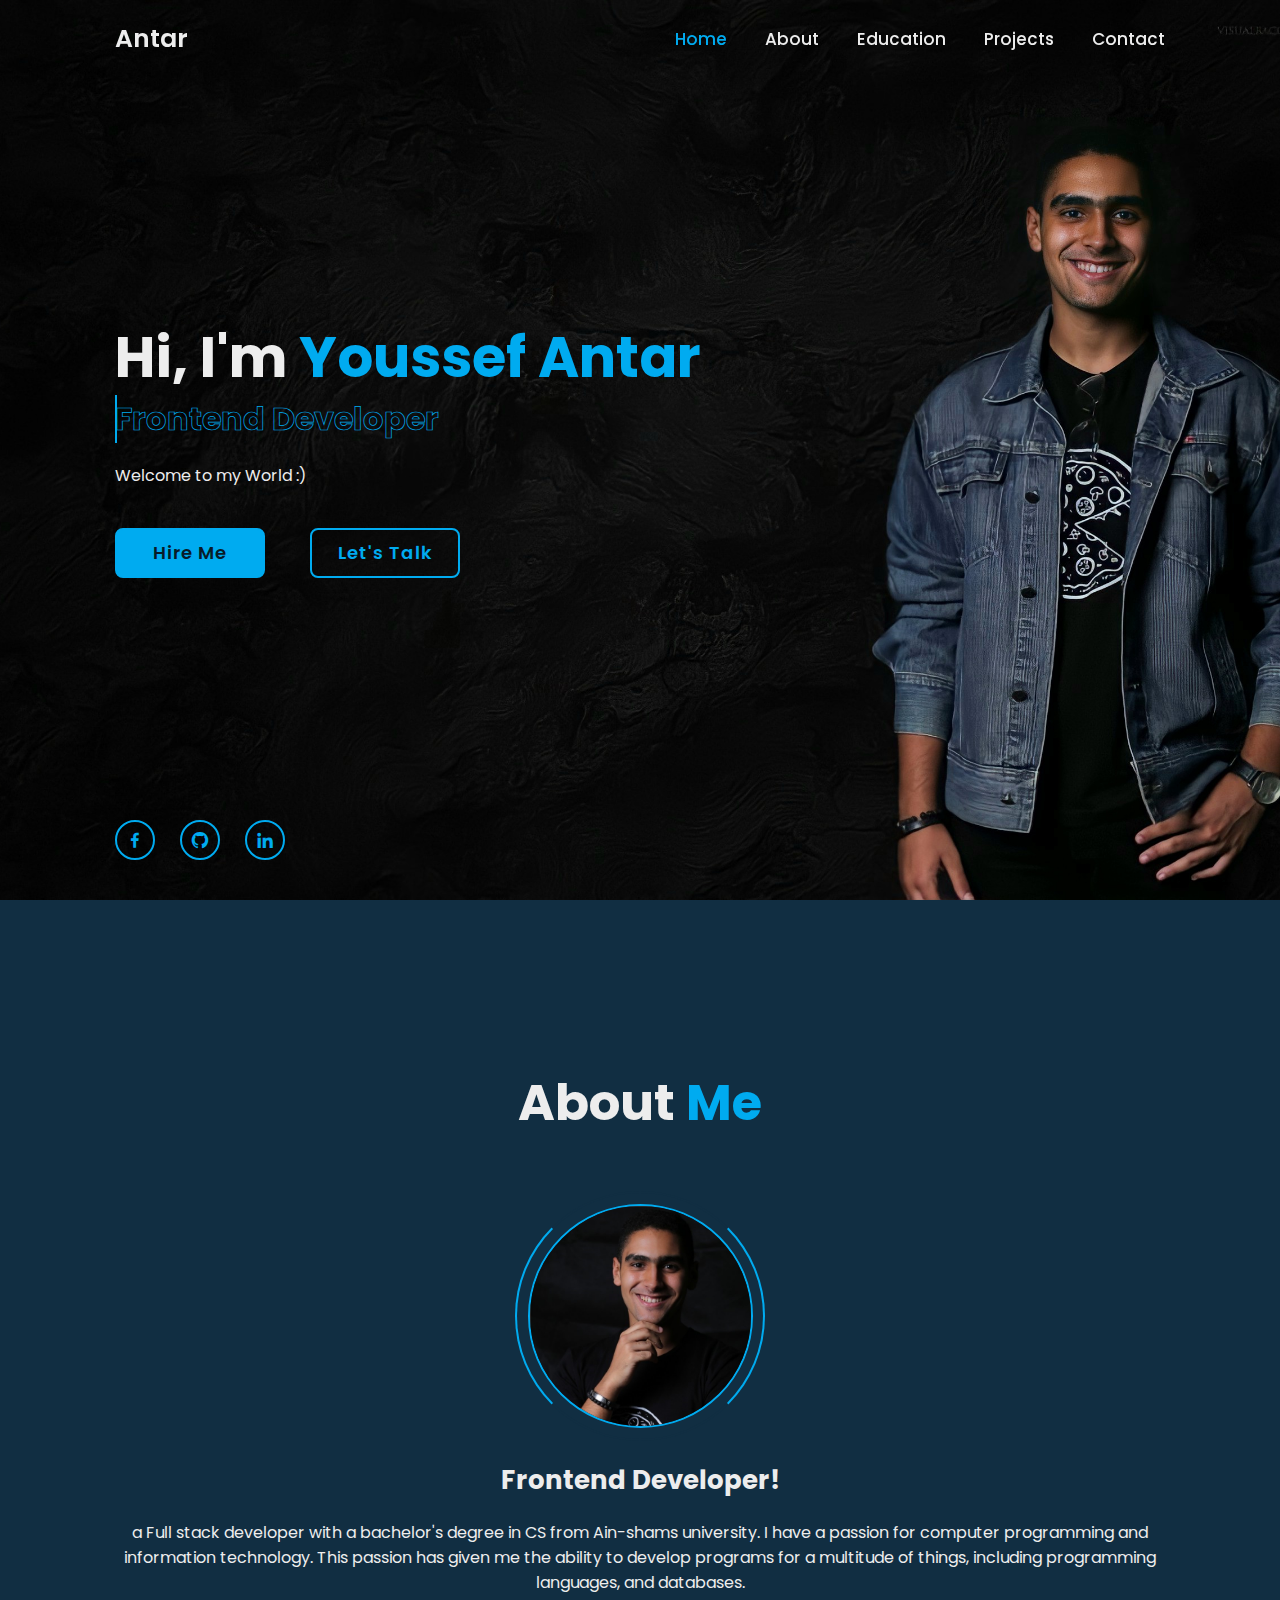
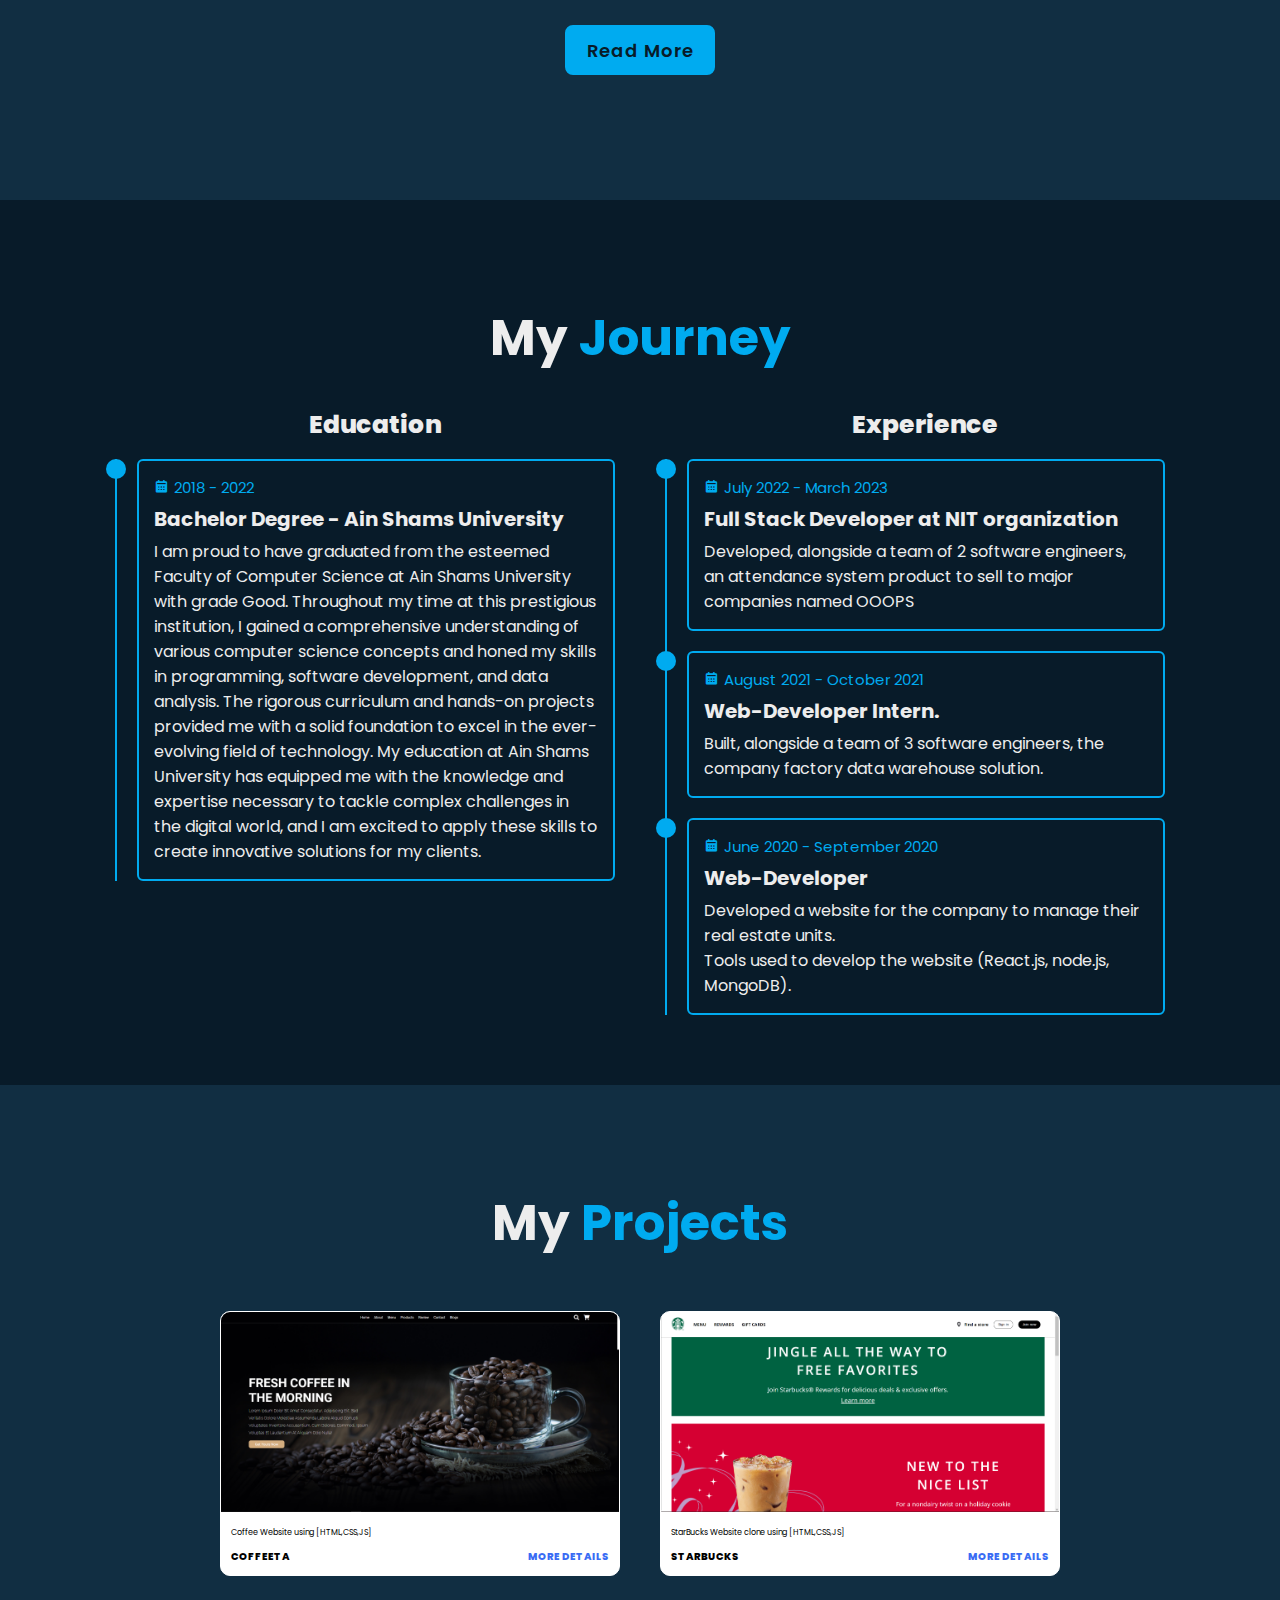
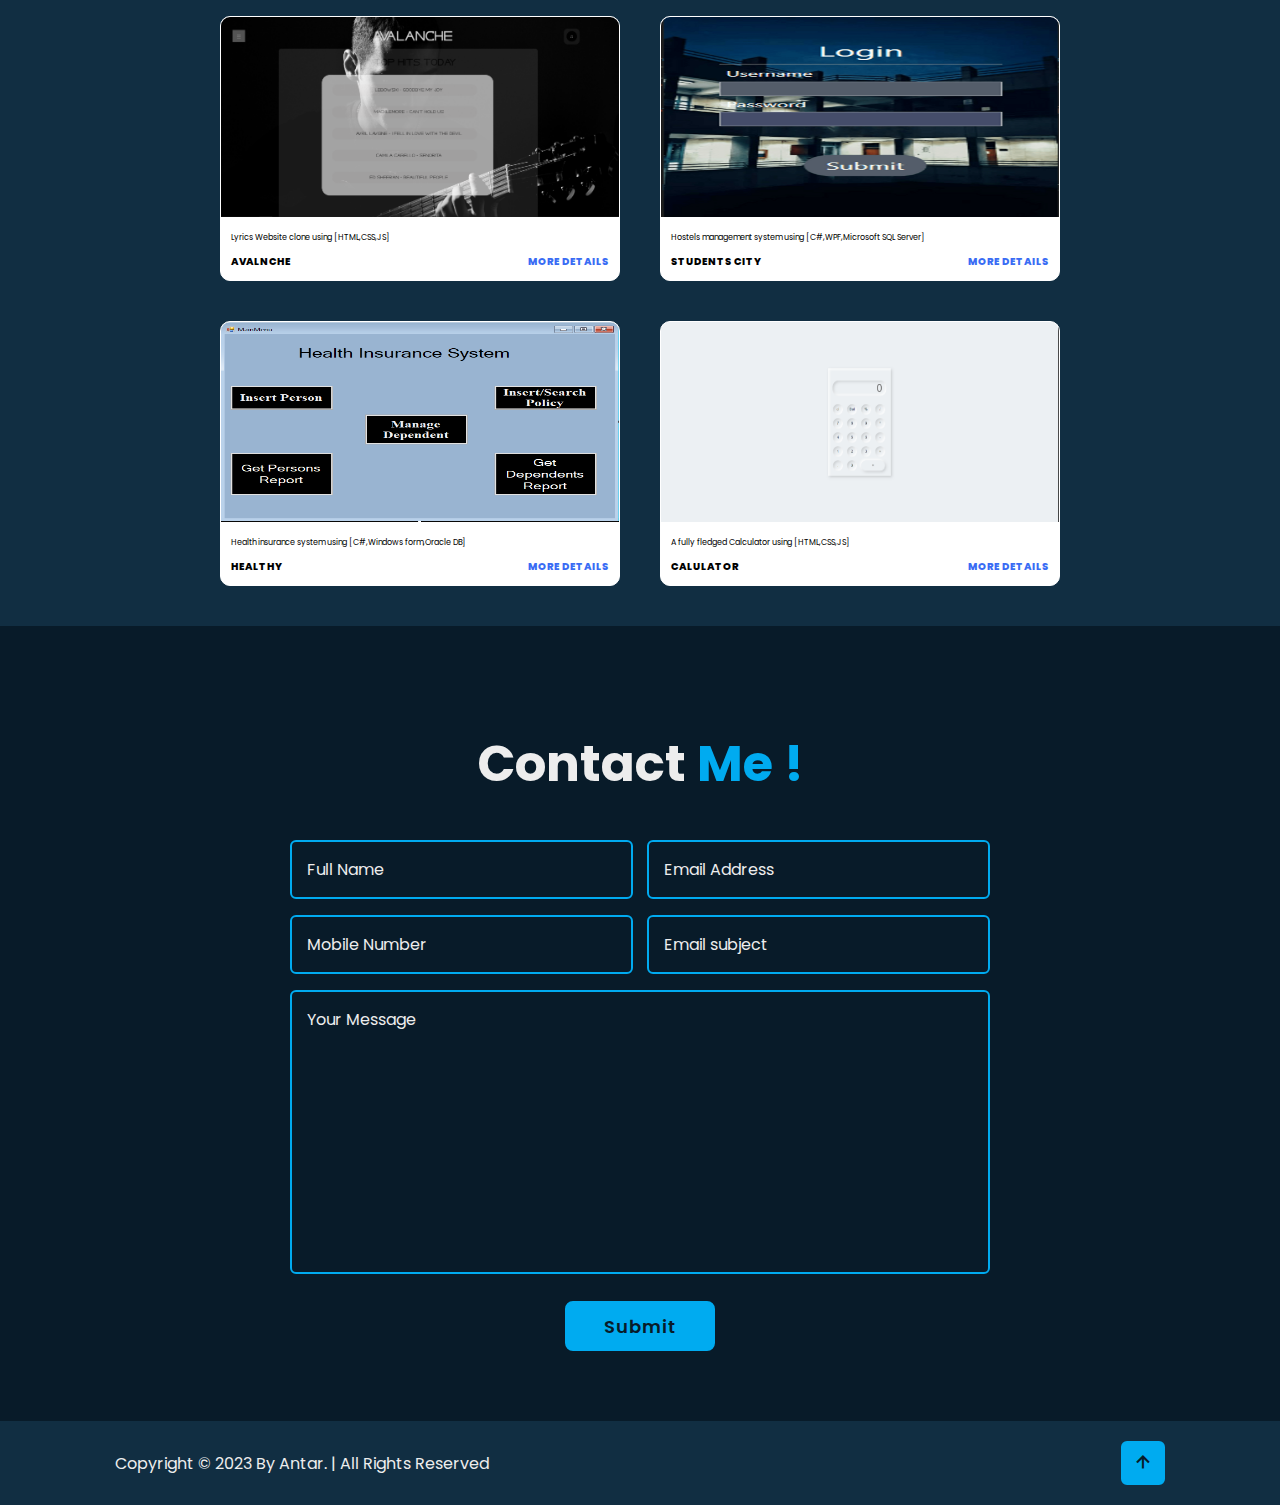
<file: index.html>
<!DOCTYPE html>
<html lang="en">

<head>
  <meta charset="UTF-8">
  <meta name="viewport" content="width=device-width, initial-scale=1.0">
  <title>YoussefAntar</title>
  <link rel="stylesheet" href="css/style.css">
  <link rel="icon" href="./images/user-solid.svg" type="image/icon type">

  <!-- Box icons -->
  <link href='https://unpkg.com/boxicons@2.1.4/css/boxicons.min.css' rel='stylesheet'>

</head>

<body>
  <!-- Header Design -->

  <header class="header">
    <a href="#" class="logo">Antar</a>

    <div class='bx bx-menu' id="menu-icon"></div>

    <nav class="navbar">
      <a href="#home" class="active">Home</a>
      <a href="#about">About</a>
      <a href="#education">Education</a>
      <a href="#projects">Projects</a>
      <a href="#contact">Contact</a>
      <span class="active-nav"></span>
    </nav>
  </header>

  <!-- Home Section -->
  <section class="home" id="home">
    <div class="home-content">
      <h1>Hi, I'm <span>Youssef Antar</span></h1>
      <div class="text-animate">
        <h3>Frontend Developer</h3>
      </div>
      <p>Welcome to my World :)</p>
      <div class="btn-box">
        <a href="https://drive.google.com/file/d/10L1ukaogBBDBgEI-nPYb4ogZ8ADcINJc/view?usp=drive_link" target="_blank"
          class="btn" download="Youssef Aly Antar's Resume Software Engineer">Hire Me</a>
        <a href="https://api.whatsapp.com/send?phone=+201121053405" class="btn">Let's Talk</a>
      </div>
    </div>
    <div class="home-sci">
      <a href="https://www.facebook.com/youssof.aly" target="_blank"><i class='bx bxl-facebook'></i></a>
      <a href="https://github.com/Youssefanter" target="_blank"><i class='bx bxl-github'></i></a>
      <a href="https://www.linkedin.com/in/youssefantar/" target="_blank"><i class='bx bxl-linkedin'></i></a>
    </div>
  </section>

  <!-- About Section -->
  <section class="about" id="about">
    <h2 class="heading">About <span>Me</span></h2>

    <div class="about-img">
      <img src="images/aboutlast2.jpg" alt="about">
      <span class="circle-spin">
      </span>
    </div>

    <div class="about-content">
      <h3>Frontend Developer!</h3>
      <p>a Full stack developer with a bachelor's degree in CS from Ain-shams university. I have a passion for computer
        programming and information technology. This passion has given me the ability to develop programs for a
        multitude
        of things, including programming languages, and databases.</p>
      <div class="btn-box btns">
        <a href="https://www.linkedin.com/in/youssefantar/" class="btn">Read More</a>
      </div>
    </div>

  </section>

  <!-- Education Section  -->
  <section class="education" id="education">
    <h2 class="heading">My <span>Journey</span></h2>
    <div class="education-row">
      <div class="education-column">
        <h3 class="title">Education</h3>
        <div class="education-box">
          <div class="education-content">
            <div class="content">
              <div class="year"><i class='bx bxs-calendar'></i>2018 - 2022</div>
              <h3>Bachelor Degree - Ain Shams University</h3>
              <p>I am proud to have graduated from the esteemed Faculty of Computer Science at Ain Shams University with
                grade Good.
                Throughout my time at this prestigious institution, I gained a comprehensive understanding of various
                computer science concepts and honed my skills in programming, software development, and data analysis.
                The rigorous curriculum and hands-on projects provided me with a solid foundation to excel in the
                ever-evolving field of technology. My education at Ain Shams University has equipped me with the
                knowledge and expertise necessary to tackle complex challenges in the digital world, and I am excited to
                apply these skills to create innovative solutions for my clients. </p>
            </div>
          </div>
        </div>
      </div>
      <div class="education-column">
        <h3 class="title">Experience</h3>
        <div class="education-box">
          <div class="education-content">
            <div class="content">
              <div class="year"><i class='bx bxs-calendar'></i>July 2022 - March 2023</div>
              <h3>Full Stack Developer at NIT organization</h3>
              <p>Developed, alongside a team of 2 software engineers, an attendance system product to
                sell to major companies named OOOPS </p>
            </div>
          </div>
          <div class="education-content">
            <div class="content">
              <div class="year"><i class='bx bxs-calendar'></i>August 2021 - October 2021</div>
              <h3>Web-Developer Intern.</h3>
              <p>Built, alongside a team of 3 software engineers, the company factory data warehouse
                solution. </p>
            </div>
          </div>
          <div class="education-content">
            <div class="content">
              <div class="year"><i class='bx bxs-calendar'></i>June 2020 - September 2020</div>
              <h3>Web-Developer</h3>
              <p>Developed a website for the company to manage their real estate units. <br>
                Tools used to develop the website (React.js, node.js, MongoDB). </p>
            </div>
          </div>
        </div>
      </div>
    </div>
  </section>

  <!-- Projects section -->
  <section class="projects" id="projects">
    <h2 class="heading">My <span> Projects</span></h2>
    <div class="projects-content">
      <div class="project-card">
        <div class="project-image">
          <img src="images/Coffee-website.png" alt="">
        </div>
        <div class="project-info">
          <p class="project-category">Coffee Website using [HTML,CSS,JS]</p>
          <strong class="project-title">
            <a href="https://youssefanter.github.io/Coffee-website/" class="project-name">Coffeeta</a>
            <a href="https://github.com/Youssefanter/Coffee-website" class="more-details">More Details</a>
          </strong>
        </div>
      </div>
      <div class="project-card">
        <div class="project-image">
          <img src="./images/Starbuck-clone.png" alt="">
        </div>
        <div class="project-info">
          <p class="project-category">StarBucks Website clone using [HTML,CSS,JS]</p>
          <strong class="project-title">
            <a href="https://youssefanter.github.io/StarBucks-clone/" class="project-name">StarBucks</a>
            <a href="https://github.com/Youssefanter/StarBucks-clone" class="more-details">More Details</a>
          </strong>
        </div>
      </div>
      <div class="project-card">
        <div class="project-image">
          <img src="./images/Lyrics-Website.png" alt="">
        </div>
        <div class="project-info">
          <p class="project-category">Lyrics Website clone using [HTML,CSS,JS]</p>
          <strong class="project-title">
            <a href="#" class="project-name">Avalnche</a>
            <a href="https://github.com/Youssefanter/Lyrics-Website" class="more-details">More Details</a>
          </strong>
        </div>
      </div>
      <div class="project-card">
        <div class="project-image">
          <img src="./images/Hostels-Managment-System.png" alt="">
        </div>
        <div class="project-info">
          <p class="project-category">Hostels management system using [C#,WPF,Microsoft SQL Server]</p>
          <strong class="project-title">
            <a href="#" class="project-name">Students city</a>
            <a href="https://github.com/Youssefanter/Lyrics-Website" class="more-details">More Details</a>
          </strong>
        </div>
      </div>
      <div class="project-card">
        <div class="project-image">
          <img src="./images/Health-system.png" alt="">
        </div>
        <div class="project-info">
          <p class="project-category">Health insurance system using [C#,Windows form,Oracle DB]</p>
          <strong class="project-title">
            <a href="#" class="project-name">Healthy</a>
            <a href="https://github.com/Youssefanter/Medical_Insurance_System" class="more-details">More Details</a>
          </strong>
        </div>
      </div>
      <div class="project-card">
        <div class="project-image">
          <img src="./images/JS-Calculator.png" alt="">
        </div>
        <div class="project-info">
          <p class="project-category">A fully fledged Calculator using [HTML,CSS,JS]</p>
          <strong class="project-title">
            <a href="#" class="project-name">calulator</a>
            <a href="https://github.com/Youssefanter/Js-Calculator" class="more-details">More Details</a>
          </strong>
        </div>
      </div>
    </div>
  </section>
  <!-- contact section  -->
  <section class="contact" id="contact">
    <h2 class="heading">Contact <span>Me !</span></h2>
    <form action="https://formsubmit.co/youssef.antar99@gmail.com" method="POST">
      <input type="hidden" name="_next" value="https://youssefanter.github.io/MyPersonalWebsite/ThankYou.html">
      <input type="hidden" name="_captcha" value="false">
      <div class="input-box">
        <div class="input-field">
          <input type="text" placeholder="Full Name" name="name " required>
          <span class="focus"></span>
        </div>
        <div class="input-field">
          <input type="text" placeholder="Email Address" name="email" required>
          <span class="focus"></span>
        </div>
      </div>
      <div class="input-box">
        <div class="input-field">
          <input type="text" placeholder="Mobile Number" name="mobile number" required>
          <span class="focus"></span>
        </div>
        <div class="input-field">
          <input type="text" placeholder="Email subject" name="_subject" required>
          <span class="focus"></span>
        </div>
      </div>
      <div class="textarea-field">
        <textarea name="message" id="" cols="30" rows="10" placeholder="Your Message" required></textarea>
        <span class="focus"></span>
      </div>
      <div class="btn-box btns">
        <button type="submit" value="Submit" class="btn">Submit</button>
      </div>
    </form>
  </section>

  <!-- Footer design -->
  <footer class="footer">
    <div class="footer-text">
      <p>Copyright &copy; 2023 By Antar. | All Rights Reserved</p>
    </div>
    <div class="footer-iconTop">
      <a href="#home"><i class="bx bx-up-arrow-alt"></i></a>
    </div>
  </footer>
  <script src="js/script.js"></script>
</body>

</html>
</file>
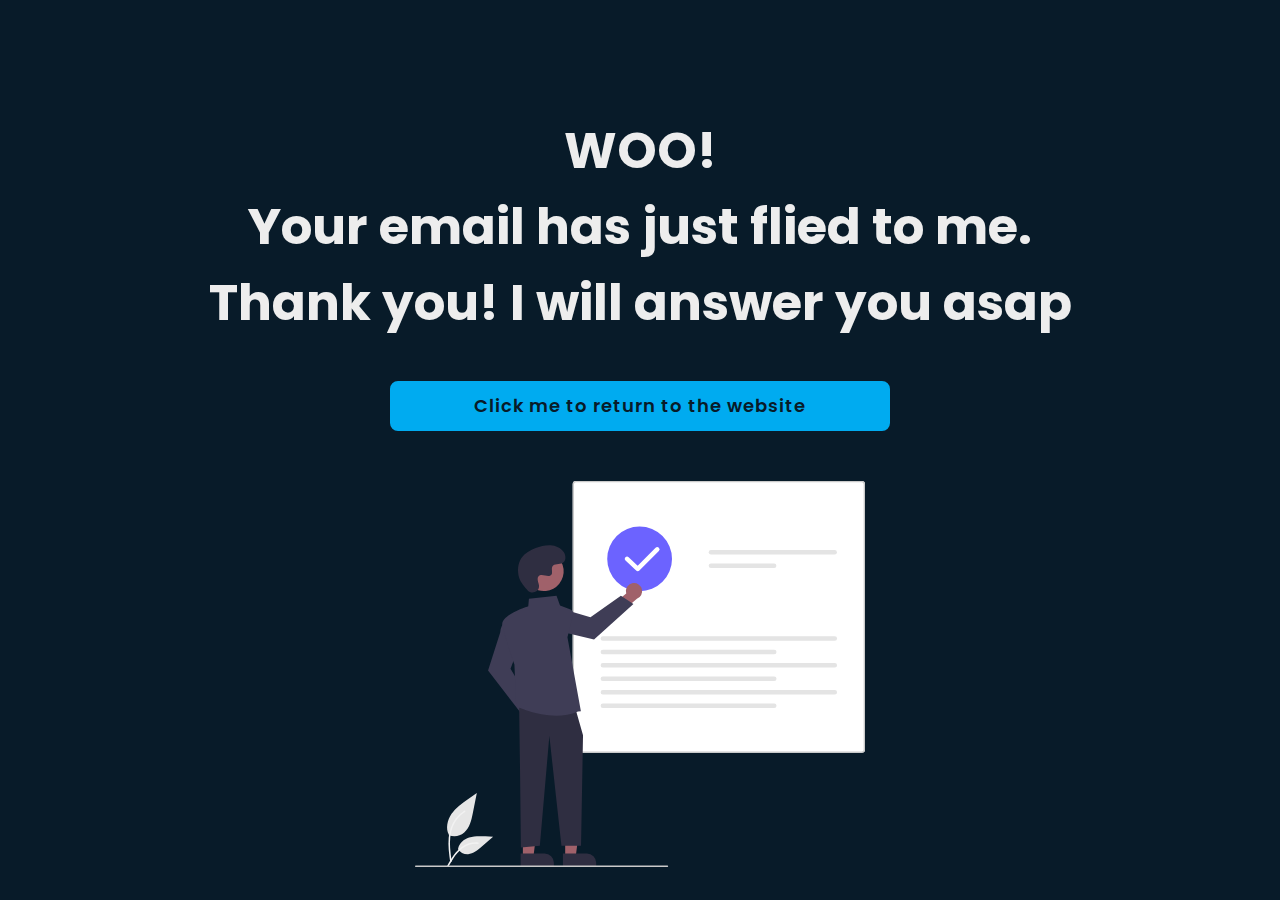
<file: ThankYou.html>
<!DOCTYPE html>
<html lang="en">

<head>
  <meta charset="UTF-8">
  <meta name="viewport" content="width=device-width, initial-scale=1.0">
  <link rel="stylesheet" href="css/style.css">
  <title>Thank You Page</title>
</head>

<body>
  <section class="thanks">

    <h1>WOO! <br> Your email has just flied to me. <br> Thank you! I will answer you asap</h1>
    <div class="btn-box">
      <a class="btn" href="./index.html">Click me to return to the website</a>
    </div>
    <img src="./images/undraw_done_re_oak4.svg" alt="done">

  </section>
</body>

</html>
</file>
<file: css/style.css>
@import url("https://fonts.googleapis.com/css2?family=Poppins:wght@300;400;500;600;700;800;900&display=swap");

:root {
  --bg-color: #081b29;
  --second-bg-color: #112e42;
  --text-color: #ededed;
  --main-color: #00abf0;
}

* {
  margin: 0;
  padding: 0;
  box-sizing: border-box;
  text-decoration: none;
  border: none;
  outline: none;
  scroll-behavior: smooth;
  font-family: "Poppins", sans-serif;
}

html {
  font-size: 62.5%;
  overflow-x: hidden;
}

body {
  background-color: var(--bg-color);
  color: var(--text-color);
}
/* Header */
.header {
  position: fixed;
  top: 0;
  left: 0;
  width: 100%;
  padding: 2rem 9%;
  background-color: transparent;
  display: flex;
  align-items: center;
  justify-content: space-between;
  z-index: 100;
  transition: 0.3s;
  -webkit-transition: 0.3s;
  -moz-transition: 0.3s;
  -ms-transition: 0.3s;
  -o-transition: 0.3s;
}
.header.sticky {
  background-color: var(--bg-color);
}
.logo {
  font-size: 2.5rem;
  color: var(--text-color);
  font-weight: 600;
}

.navbar a {
  font-size: 1.7rem;
  color: var(--text-color);
  font-weight: 500;
  margin-left: 3.5rem;
  transition: 0.3s;
  -webkit-transition: 0.3s;
  -moz-transition: 0.3s;
  -ms-transition: 0.3s;
  -o-transition: 0.3s;
}

.navbar a:hover,
.navbar a.active {
  color: var(--main-color);
}

#menu-icon {
  font-size: 3.6rem;
  color: var(--text-color);
  cursor: pointer;
  display: none;
}

/* Home Section */
section {
  min-height: 100vh;
  padding: 10rem 9% 2rem;
}
.home {
  display: flex;
  align-items: center;
  padding: 0 9%;
  background: url("../images/Portfolio.jpg") no-repeat;
  background-size: cover;
  background-position: center;
}
.home-content {
  max-width: 60rem;
}

.home-content h1 {
  font-size: 5.6rem;
  font-weight: 700;
  line-height: 1.3;
}

.home-content .text-animate {
  position: relative;
  width: 32.8rem;
}

.home-content .text-animate h3 {
  font-size: 3.2rem;
  font-weight: 700;
  color: transparent;
  -webkit-text-stroke: 0.7px var(--main-color);
  background-image: linear-gradient(var(--main-color), var(--main-color));
  background-repeat: no-repeat;
  -webkit-background-clip: text;
  background-position: -33rem 0;
  animation: homeBgText;
  -webkit-animation: homeBgText 6s linear infinite;
  animation-delay: 2s;
}
.home-content .text-animate h3::before {
  content: "";
  position: absolute;
  top: 0;
  left: 0;
  width: 0;
  height: 100%;
  border-right: 2px solid var(--main-color);
  animation: homeCursorText 6s linear infinite;
  -webkit-animation: homeCursorText 6s linear infinite;
  animation-delay: 2s;
}
.home-content p {
  font-size: 1.6rem;
  margin: 2rem 0 4rem;
}

.btn-box {
  position: relative;
  display: flex;
  justify-content: space-between;
  width: 34.5rem;
  height: 5rem;
}
.btn-box .btn {
  position: relative;
  display: inline-flex;
  justify-content: center;
  align-items: center;
  width: 15rem;
  height: 100%;
  background-color: var(--main-color);
  border: 0.2rem solid var(--main-color);
  border-radius: 0.8rem;
  font-size: 1.8rem;
  font-weight: 600;
  letter-spacing: 0.1rem;
  color: var(--bg-color);
  z-index: 1;
  overflow: hidden;
  -webkit-border-radius: 0.8rem;
  -moz-border-radius: 0.8rem;
  -ms-border-radius: 0.8rem;
  -o-border-radius: 0.8rem;
}

.btn-box .btn:hover {
  color: var(--main-color);
}

.btn-box .btn::before {
  content: "";
  position: absolute;
  top: 0;
  left: 0;
  width: 0;
  height: 100%;
  background-color: var(--bg-color);
  z-index: -1;
  transition: 0.5s;
  -webkit-transition: 0.5s;
  -moz-transition: 0.5s;
  -ms-transition: 0.5s;
  -o-transition: 0.5s;
}
.btn-box .btn:nth-child(2) {
  background-color: transparent;
  color: var(--main-color);
}
.btn-box .btn:nth-child(2):hover {
  color: var(--bg-color);
}
.btn-box .btn:nth-child(2)::before {
  background-color: var(--main-color);
}
.btn-box .btn:hover::before {
  width: 100%;
  color: var(--text-color);
}

.home-sci {
  position: absolute;
  bottom: 4rem;
  width: 170px;
  display: flex;
  justify-content: space-between;
}
.home-sci a {
  position: relative;
  display: inline-flex;
  justify-content: center;
  align-items: center;
  width: 40px;
  height: 40px;
  background-color: transparent;
  border: 0.2rem solid var(--main-color);
  border-radius: 50%;
  font-size: 20px;
  color: var(--main-color);
  z-index: 1;
  overflow: hidden;
  -webkit-border-radius: 50%;
  -moz-border-radius: 50%;
  -ms-border-radius: 50%;
  -o-border-radius: 50%;
}
.home-sci a:hover {
  color: var(--bg-color);
}
.home-sci a::before {
  content: "";
  position: absolute;
  top: 0;
  left: 0;
  width: 0;
  height: 100%;
  background-color: var(--main-color);
  z-index: -1;
  transition: 0.3s;
  -webkit-transition: 0.3s;
  -moz-transition: 0.3s;
  -ms-transition: 0.3s;
  -o-transition: 0.3s;
}

.home-sci a:hover::before {
  width: 100%;
}

/* About Section */
.about {
  display: flex;
  justify-content: center;
  align-items: center;
  flex-direction: column;
  gap: 2rem;
  background-color: var(--second-bg-color);
  padding-bottom: 6rem;
}
.heading {
  font-size: 5rem;
  margin-bottom: 3rem;
  text-align: center;
}
span {
  color: var(--main-color);
}
.about-img {
  position: relative;
  width: 25rem;
  height: 25rem;
  border-radius: 50%;
  display: flex;
  justify-content: center;
  align-items: center;
  -webkit-border-radius: 50%;
  -moz-border-radius: 50%;
  -ms-border-radius: 50%;
  -o-border-radius: 50%;
}
.about-img img {
  width: 90%;
  border-radius: 50%;
  border: 0.2rem solid var(--main-color);
  -webkit-border-radius: 50%;
  -moz-border-radius: 50%;
  -ms-border-radius: 50%;
  -o-border-radius: 50%;
}
.about-img .circle-spin {
  position: absolute;
  top: 50%;
  left: 50%;
  transform: translate(-50%, -50%) rotate(0);
  -webkit-transform: translate(-50%, -50%) rotate(0);
  -moz-transform: translate(-50%, -50%) rotate(0);
  -ms-transform: translate(-50%, -50%) rotate(0);
  -o-transform: translate(-50%, -50%) rotate(0);
  width: 100%;
  height: 100%;
  border-radius: 50%;
  border-top: 0.2rem solid var(--second-bg-color);
  border-bottom: 0.2rem solid var(--second-bg-color);
  border-left: 0.2rem solid var(--main-color);
  border-right: 0.2rem solid var(--main-color);
  -webkit-border-radius: 50%;
  -moz-border-radius: 50%;
  -ms-border-radius: 50%;
  -o-border-radius: 50%;
  animation: aboutSpinner 8s linear infinite;
  -webkit-animation: aboutSpinner 8s linear infinite;
}
.about-content {
  text-align: center;
}
.about-content h3 {
  font-size: 2.6rem;
}
.about-content p {
  font-size: 1.6rem;
  margin: 2rem 0 3rem;
}
.btn-box.btns {
  display: inline-block;
  width: 15rem;
}
.btn-box.btns a::before {
  background-color: var(--second-bg-color);
}

/* Education Section */
.education {
  display: flex;
  justify-content: center;
  align-items: center;
  flex-direction: column;
  min-height: auto;
  padding-bottom: 5rem;
}
.education .education-row {
  display: flex;
  flex-wrap: wrap;
  gap: 5rem;
}
.education-row .education-column {
  flex: 1 1 40rem;
}

.education-column .title {
  font-size: 2.5rem;
  margin: 0 0 1.5rem 2rem;
}

.education-column .education-box {
  border-left: 0.2rem solid var(--main-color);
}
.education-box .education-content {
  position: relative;
  padding-left: 2rem;
}
.education-box .education-content::before {
  content: "";
  position: absolute;
  top: 0;
  left: -1.1rem;
  width: 2rem;
  height: 2rem;
  background: var(--main-color);
  border-radius: 50%;
  -webkit-border-radius: 50%;
  -moz-border-radius: 50%;
  -ms-border-radius: 50%;
  -o-border-radius: 50%;
}
.education-content .content {
  position: relative;
  padding: 1.5rem;
  border: 0.2rem solid var(--main-color);
  border-radius: 0.6rem;
  margin-bottom: 2rem;
  overflow: hidden;
  -webkit-border-radius: 0.6rem;
  -moz-border-radius: 0.6rem;
  -ms-border-radius: 0.6rem;
  -o-border-radius: 0.6rem;
}
.education-content .content::before {
  content: "";
  position: absolute;
  top: 0;
  left: 0;
  width: 0;
  height: 100%;
  background-color: var(--second-bg-color);
  z-index: -1;
  transition: 0.5s;
  -webkit-transition: 0.5s;
  -moz-transition: 0.5s;
  -ms-transition: 0.5s;
  -o-transition: 0.5s;
}
.education-content .content:hover::before {
  width: 100%;
}
.education-content .content .year {
  font-size: 1.5rem;
  color: var(--main-color);
  padding-bottom: 0.5rem;
}
.education-content .content .year i {
  padding-right: 0.5rem;
}
.education-content .content h3 {
  font-size: 2rem;
}
.education-content .content p {
  font-size: 1.6rem;
  padding-top: 0.5rem;
}

/* projects Section */
.projects-content {
  min-height: auto;
  display: flex;
  justify-content: center;
  flex-direction: row;
  flex-wrap: wrap;
}
.title {
  display: flex;
  justify-content: center;
  color: var(--main_color);
  font-size: 2.2em;
  font-weight: 800;
  margin-bottom: 30px;
}
.projects {
  background-color: var(--second-bg-color);
}
.projects .content {
  margin-top: 30px;
}
.projects .project-card {
  background-color: #fff;
  border: 1px solid #fff;
  min-height: 14em;
  width: 40em;
  overflow: hidden;
  border-radius: 10px;
  -webkit-border-radius: 10px;
  -moz-border-radius: 10px;
  -ms-border-radius: 10px;
  -o-border-radius: 10px;
  margin: 20px;
  transition: 0.7s ease;
  -webkit-transition: 0.7s ease;
  -moz-transition: 0.7s ease;
  -ms-transition: 0.7s ease;
  -o-transition: 0.7s ease;
}
.projects .project-card:hover {
  transform: scale(1.1);
  -webkit-transform: scale(1.1);
  -moz-transform: scale(1.1);
  -ms-transform: scale(1.1);
  -o-transform: scale(1.1);
}
.projects .project-card:hover .project-image {
  opacity: 0.9;
}
.projects .project-image img {
  width: 100%;
  height: 200px;
}
.projects .project-info {
  padding: 1em;
}
.projects .project-category {
  font-size: 0.8em;
  color: #000;
}
.projects .project-title {
  display: flex;
  justify-content: space-between;
  text-transform: uppercase;
  font-weight: 800;
  margin-top: 10px;
}
.projects .project-name {
  text-decoration: none;
  color: #000;
}
.projects .project-name:hover {
  color: #601cfc;
}
.projects .more-details {
  text-decoration: none;
  color: #3a6cf4;
}
.projects .more-details:hover {
  color: #601cfc;
}
/* Contact section */
.contact {
  min-height: auto;
  padding-bottom: 7rem;
}
.contact form {
  max-width: 70rem;
  margin: 0 auto;
  text-align: center;
}
.contact form .input-box {
  position: relative;
  display: flex;
  justify-content: space-between;
  flex-wrap: wrap;
}
.contact form .input-box .input-field {
  position: relative;
  width: 49%;
  margin: 0.8rem 0;
}
.contact form .input-box .input-field input,
.contact form .textarea-field textarea {
  width: 100%;
  height: 100%;
  padding: 1.5rem;
  font-size: 1.6rem;
  color: var(--text-color);
  background: transparent;
  border-radius: 0.6rem;
  border: 0.2rem solid var(--main-color);
  -webkit-border-radius: 0.6rem;
  -moz-border-radius: 0.6rem;
  -ms-border-radius: 0.6rem;
  -o-border-radius: 0.6rem;
}
.contact form .input-box .input-field input::placeholder,
.contact form .textarea-field textarea::placeholder {
  color: var(--text-color);
}
.contact form .focus {
  position: absolute;
  top: 0;
  left: 0;
  width: 0;
  height: 100%;
  background-color: var(--second-bg-color);
  border-radius: 0.6rem;
  z-index: -1;
  transition: 0.5s;
  -webkit-border-radius: 0.6rem;
  -moz-border-radius: 0.6rem;
  -ms-border-radius: 0.6rem;
  -o-border-radius: 0.6rem;
  -webkit-transition: 0.5s;
  -moz-transition: 0.5s;
  -ms-transition: 0.5s;
  -o-transition: 0.5s;
}
.contact form .input-box .input-field input:focus ~ .focus,
.contact form .input-box .input-field input:valid ~ .focus,
.contact form .textarea-field textarea:focus ~ .focus,
.contact form .textarea-field textarea:valid ~ .focus {
  width: 100%;
}
.contact form .textarea-field {
  position: relative;
  margin: 0.8rem 0 2.7rem;
  display: flex;
}
.contact form .textarea-field textarea {
  resize: none;
}
.contact form .btn-box.btns .btn {
  cursor: pointer;
}
.contact form .btn-box.btns .btn a {
  color: var(--bg-color);
}
.contact form .btn-box.btns .btn:hover a {
  color: var(--main-color);
}
/* Footer Design */
.footer {
  display: flex;
  justify-content: space-between;
  align-items: center;
  flex-wrap: wrap;
  padding: 2rem 9%;
  background-color: var(--second-bg-color);
}
.footer-text p {
  font-size: 1.6rem;
}
.footer-iconTop a {
  position: relative;
  display: inline-flex;
  justify-content: center;
  align-items: center;
  padding: 0.8rem;
  background: var(--main-color);
  border: 0.2rem solid var(--main-color);
  border-radius: 0.6rem;
  -webkit-border-radius: 0.6rem;
  -moz-border-radius: 0.6rem;
  -ms-border-radius: 0.6rem;
  -o-border-radius: 0.6rem;
}
.footer-iconTop a i {
  font-size: 2.4rem;
  color: var(--bg-color);
}
/* Thank You page */
.thanks {
  display: flex;
  justify-content: center;
  align-items: center;
  flex-direction: column;
}
.thanks .btn-box {
  width: 50rem;
  margin-bottom: 5rem;
}
.thanks .btn {
  width: 50rem;
}
.thanks h1 {
  font-size: 5rem;
  margin-bottom: 4rem;
  text-align: center;
}
.thanks img {
  width: 450px;
}
/* Media queries */

@media (max-width: 1200px) {
  html {
    font-size: 55%;
  }
}

@media (max-width: 991px) {
  .header {
    padding: 2rem 4%;
  }
  section {
    padding: 10rem 4% 2rem;
  }
  .home {
    padding: 0 4%;
    background: url("../images/Portfolio-center.jpg") no-repeat;
    background-size: cover;
    background-position: center;
  }
  .footer {
    padding: 2rem 4%;
  }
}
@media (max-width: 768px) {
  .header {
    background-color: var(--bg-color);
  }
  #menu-icon {
    display: block;
  }
  .navbar {
    position: absolute;
    top: 100%;
    left: -100%;
    width: 100%;
    padding: 1rem 4%;
    background-color: var(--main-color);
    box-shadow: 0 0.5rem 1rem rgba(0, 0, 0, 0.2);
    z-index: 1;
    transition: 0.25s ease;
    -webkit-transition: 0.25s ease;
    -moz-transition: 0.25s ease;
    -ms-transition: 0.25s ease;
    -o-transition: 0.25s ease;
    transition-delay: 0.25s;
  }
  .navbar.active {
    left: 0;
    transition-delay: 0s;
  }
  .navbar .active-nav {
    position: absolute;
    top: 0;
    left: -100%;
    width: 100%;
    height: 100%;
    background-color: var(--bg-color);
    border-top: 0.1rem solid rgba(0, 0, 0, 0.2);
    z-index: -1;
    transition: 0.25s ease;
    transition-delay: 0;
    -webkit-transition: 0.25s ease;
    -moz-transition: 0.25s ease;
    -ms-transition: 0.25s ease;
    -o-transition: 0.25s ease;
  }
  .navbar.active .active-nav {
    left: 0;
    transition-delay: 0.25s;
  }
  .navbar a {
    display: block;
    font-size: 2rem;
    margin: 3rem 0;
    transform: translateX(-20rem);
    -webkit-transform: translateX(-20rem);
    -moz-transform: translateX(-20rem);
    -ms-transform: translateX(-20rem);
    -o-transform: translateX(-20rem);
    transition: 0.25s ease;
    transition-delay: 0s;
    -webkit-transition: 0.25s ease;
    -moz-transition: 0.25s ease;
    -ms-transition: 0.25s ease;
    -o-transition: 0.25s ease;
  }
  .navbar.active a {
    transform: translateX(0);
    -webkit-transform: translateX(0);
    -moz-transform: translateX(0);
    -ms-transform: translateX(0);
    -o-transform: translateX(0);
    transition-delay: 0.25s;
  }
  .thanks img {
    width: 300px;
  }
}

@media (max-width: 520px) {
  html {
    font-size: 50%;
  }
  .home-content {
    display: flex;
    align-items: center;
    flex-direction: column;
    text-align: center;
  }
  .home {
    justify-content: center;
    background: var(--bg-color);
  }
  .home-content h1 {
    display: flex;
    flex-direction: column;
  }
  .home-sci {
    width: 160px;
  }
  .home-sci a {
    width: 38px;
    height: 38px;
  }
  .thanks img {
    width: 300px;
  }
}
@media (max-width: 462px) {
  .home {
    background-color: var(--bg-color);
  }
  .home-content h1 {
    font-size: 5.2rem;
  }
  .education {
    padding: 10rem 4% 5rem 5%;
  }
  .contact form .input-box .input-field {
    width: 100%;
  }
  .footer {
    flex-direction: column-reverse;
  }
  .footer p {
    margin-top: 2rem;
    text-align: center;
  }
  .thanks img {
    width: 300px;
  }
}

@media (max-width: 371px) {
  .home-content {
    font-size: 5rem;
  }
  .thanks img {
    width: 300px;
  }
  .thanks .btn-box {
    width: 30rem;
  }
  .thanks .btn-box a {
    width: 30rem;
    padding: 3rem;
  }
}

/* KeyFrames Animation */
@keyframes homeBgText {
  0%,
  10%,
  100% {
    background-position: -33rem 0;
  }
  65%,
  85% {
    background-position: 0 0;
  }
}

@keyframes homeCursorText {
  0%,
  10%,
  100% {
    width: 0;
  }
  65%,
  78%,
  85% {
    width: 100%;
    opacity: 1;
  }
  75%,
  81% {
    opacity: 0;
  }
}

@keyframes aboutSpinner {
  100% {
    transform: translate(-50%, -50%) rotate(360deg);
    -webkit-transform: translate(-50%, -50%) rotate(360deg);
    -moz-transform: translate(-50%, -50%) rotate(360deg);
    -ms-transform: translate(-50%, -50%) rotate(360deg);
    -o-transform: translate(-50%, -50%) rotate(360deg);
  }
}
</file>
